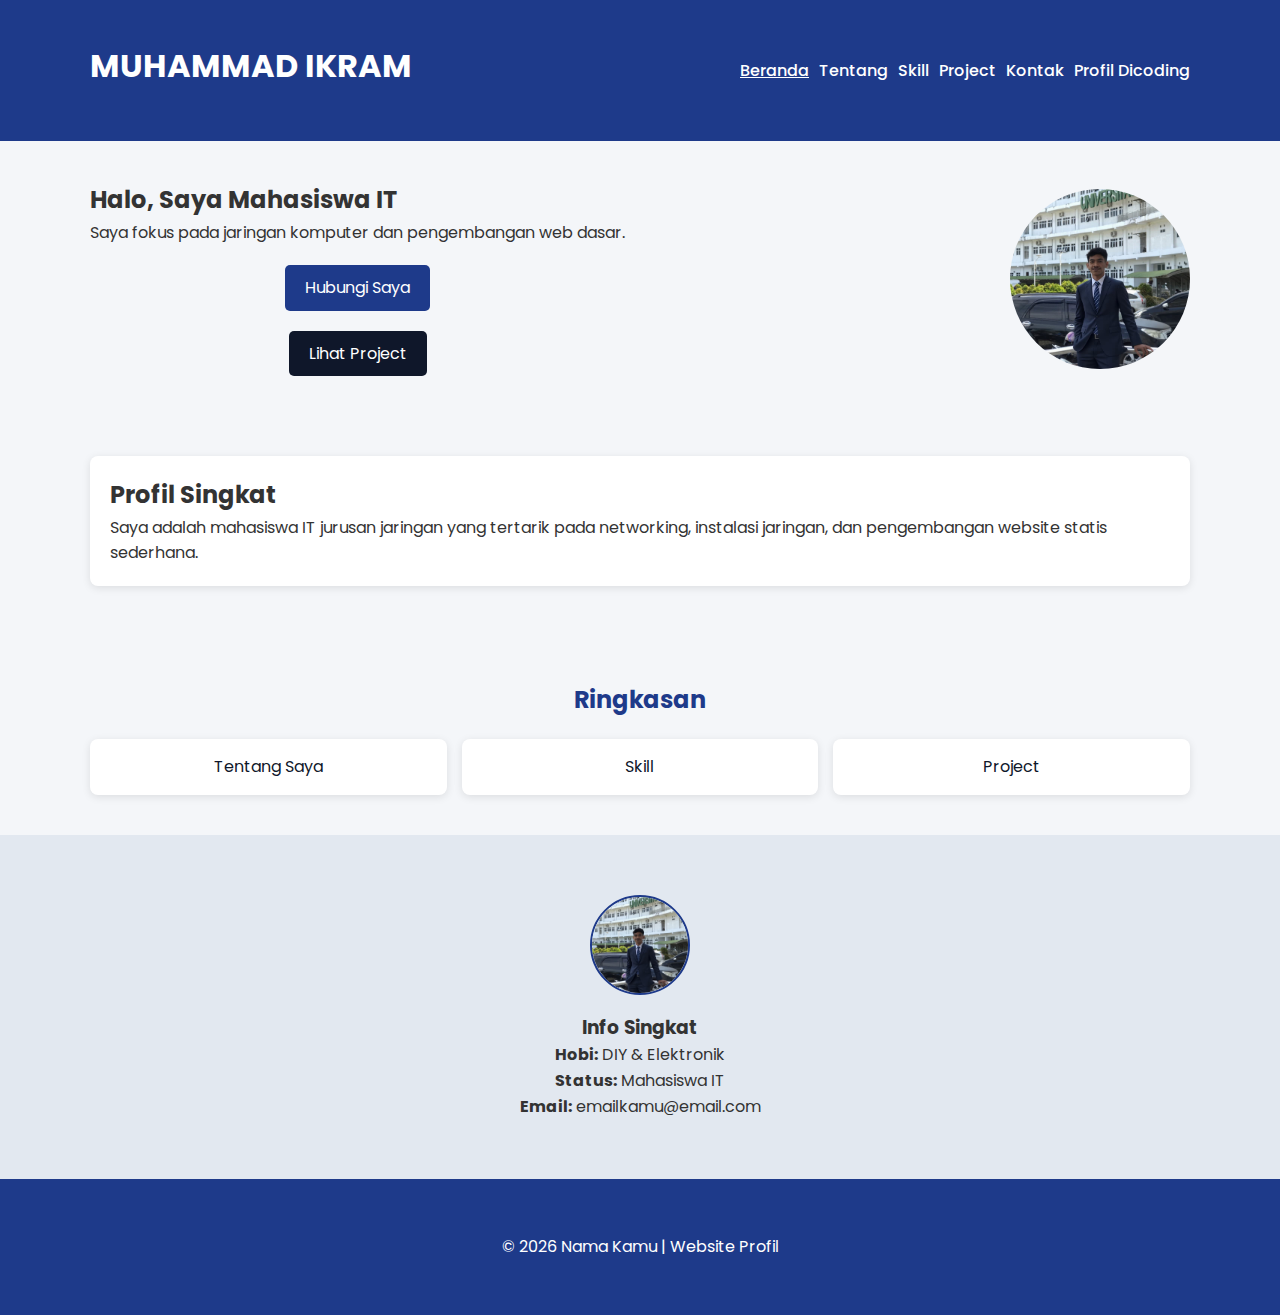
<file: index.html>
<!DOCTYPE html>
<html lang="id">
<head>
  <meta charset="UTF-8">
  <meta name="viewport" content="width=device-width, initial-scale=1.0">
  <title>Website Profil Saya | Beranda</title>
  <link rel="stylesheet" href="css/style.css">
  <link href="https://fonts.googleapis.com/css2?family=Poppins:wght@300;400;600&display=swap" rel="stylesheet">
  <script src="js/script.js" defer></script>
</head>
<body>

<header>
  <div class="container header-container">
    <h1 class="logo">MUHAMMAD IKRAM</h1>
    <button class="menu-toggle" type="button" aria-label="Buka menu" aria-expanded="false">☰</button>
    <nav>
      <ul class="nav-links">
        <li><a href="index.html">Beranda</a></li>
        <li><a href="about.html">Tentang</a></li>
        <li><a href="skills.html">Skill</a></li>
        <li><a href="projects.html">Project</a></li>
        <li><a href="contact.html">Kontak</a></li>
        <li><a href="https://www.dicoding.com/users/USERNAME_DICODING" target="_blank" rel="noopener noreferrer">Profil Dicoding</a></li>
      </ul>
    </nav>
  </div>
</header>

<main>

  <!-- Hero Section -->
  <section class="hero container">
    <div class="hero-text">
      <h2>Halo, Saya Mahasiswa IT</h2>
      <p>Saya fokus pada jaringan komputer dan pengembangan web dasar.</p>
      <div class="cta-row">
        <a href="contact.html" class="btn">Hubungi Saya</a>
        <a href="projects.html" class="btn secondary">Lihat Project</a>
      </div>
    </div>
    <div class="hero-image">
      <img src="profil.jpeg" alt="Foto Profil">
    </div>
  </section>

  <section class="container">
    <article class="project-card">
      <h2>Profil Singkat</h2>
      <p>
        Saya adalah mahasiswa IT jurusan jaringan yang tertarik pada networking,
        instalasi jaringan, dan pengembangan website statis sederhana.
      </p>
    </article>
  </section>

  <!-- Ringkasan -->
  <section class="container">
    <h2 class="section-title">Ringkasan</h2>
    <div class="skill-grid">
      <a class="card" href="about.html">Tentang Saya</a>
      <a class="card" href="skills.html">Skill</a>
      <a class="card" href="projects.html">Project</a>
    </div>
  </section>

</main>

<!-- Aside -->
<aside class="aside">
  <div class="container aside-content">
    <img src="profil.jpeg" alt="Foto Profil Singkat" class="aside-avatar">
    <h3>Info Singkat</h3>
    <p><strong>Hobi:</strong> DIY & Elektronik</p>
    <p><strong>Status:</strong> Mahasiswa IT</p>
    <p><strong>Email:</strong> emailkamu@email.com</p>
  </div>
</aside>

<footer>
  <div class="container">
    <p>© 2026 Nama Kamu | Website Profil</p>
  </div>
</footer>

</body>
</html>
</file>
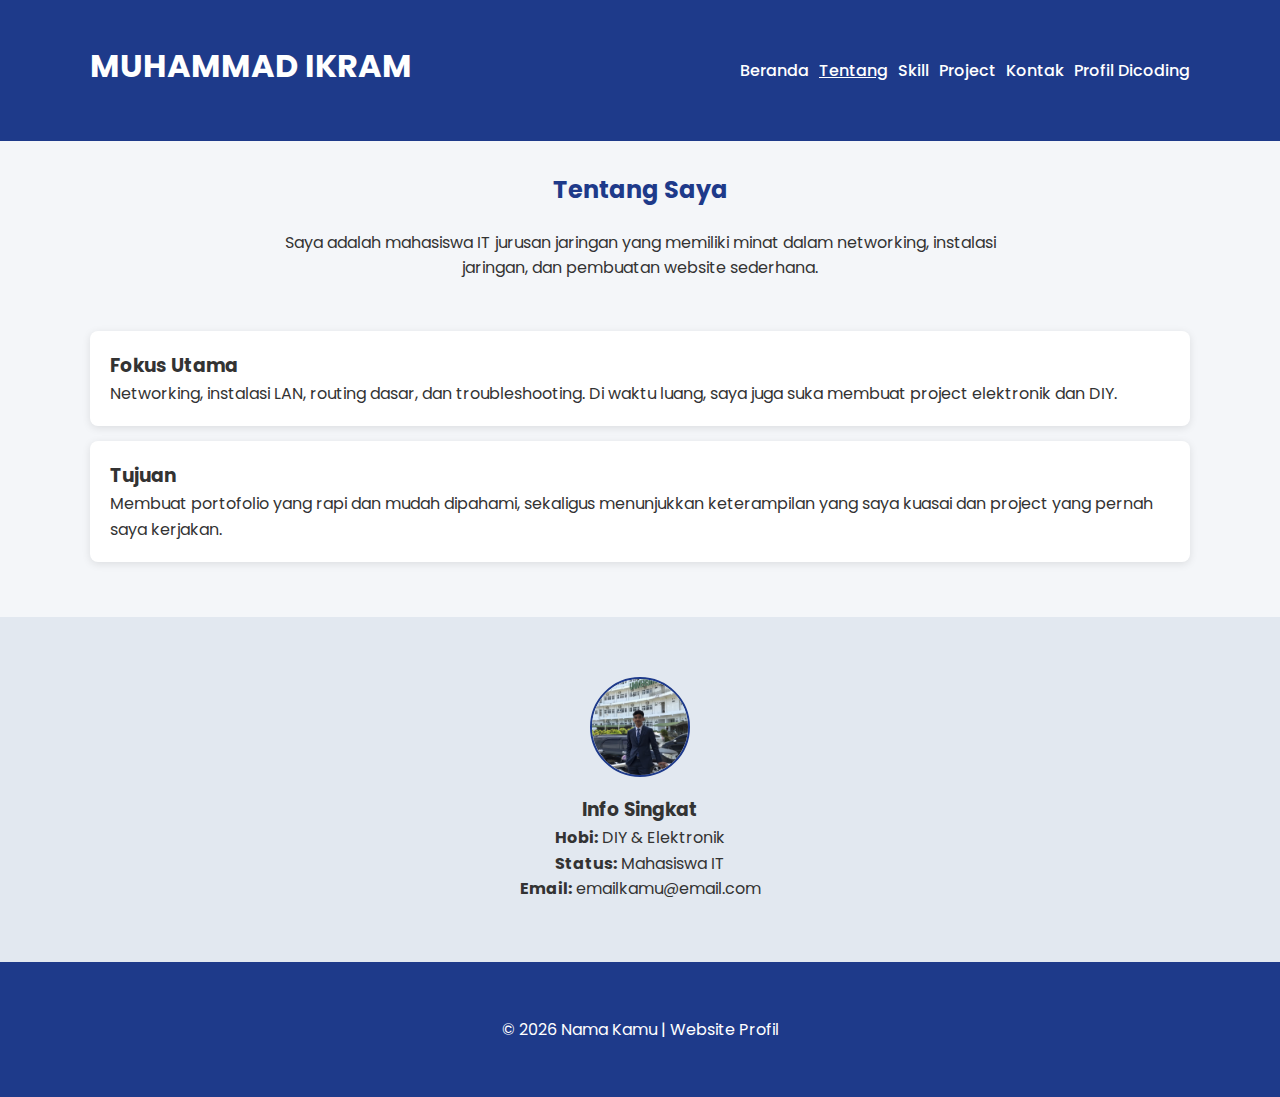
<file: about.html>
<!DOCTYPE html>
<html lang="id">
<head>
  <meta charset="UTF-8">
  <meta name="viewport" content="width=device-width, initial-scale=1.0">
  <title>Website Profil Saya | Tentang</title>
  <link rel="stylesheet" href="css/style.css">
  <link href="https://fonts.googleapis.com/css2?family=Poppins:wght@300;400;600&display=swap" rel="stylesheet">
  <script src="js/script.js" defer></script>
</head>
<body>

<header>
  <div class="container header-container">
    <h1 class="logo">MUHAMMAD IKRAM</h1>
    <button class="menu-toggle" type="button" aria-label="Buka menu" aria-expanded="false">☰</button>
    <nav>
      <ul class="nav-links">
        <li><a href="index.html">Beranda</a></li>
        <li><a href="about.html">Tentang</a></li>
        <li><a href="skills.html">Skill</a></li>
        <li><a href="projects.html">Project</a></li>
        <li><a href="contact.html">Kontak</a></li>
        <li><a href="https://www.dicoding.com/users/USERNAME_DICODING" target="_blank" rel="noopener noreferrer">Profil Dicoding</a></li>
      </ul>
    </nav>
  </div>
</header>

<main>
  <section class="container page-hero">
    <h2 class="section-title">Tentang Saya</h2>
    <p>
      Saya adalah mahasiswa IT jurusan jaringan yang memiliki minat dalam networking,
      instalasi jaringan, dan pembuatan website sederhana.
    </p>
  </section>

  <section class="container">
    <article class="project-card">
      <h3>Fokus Utama</h3>
      <p>
        Networking, instalasi LAN, routing dasar, dan troubleshooting. Di waktu luang,
        saya juga suka membuat project elektronik dan DIY.
      </p>
    </article>

    <article class="project-card">
      <h3>Tujuan</h3>
      <p>
        Membuat portofolio yang rapi dan mudah dipahami, sekaligus menunjukkan
        keterampilan yang saya kuasai dan project yang pernah saya kerjakan.
      </p>
    </article>
  </section>
</main>

<!-- Aside -->
<aside class="aside">
  <div class="container aside-content">
    <img src="profil.jpeg" alt="Foto Profil Singkat" class="aside-avatar">
    <h3>Info Singkat</h3>
    <p><strong>Hobi:</strong> DIY & Elektronik</p>
    <p><strong>Status:</strong> Mahasiswa IT</p>
    <p><strong>Email:</strong> emailkamu@email.com</p>
  </div>
</aside>

<footer>
  <div class="container">
    <p>© 2026 Nama Kamu | Website Profil</p>
  </div>
</footer>

</body>
</html>
</file>
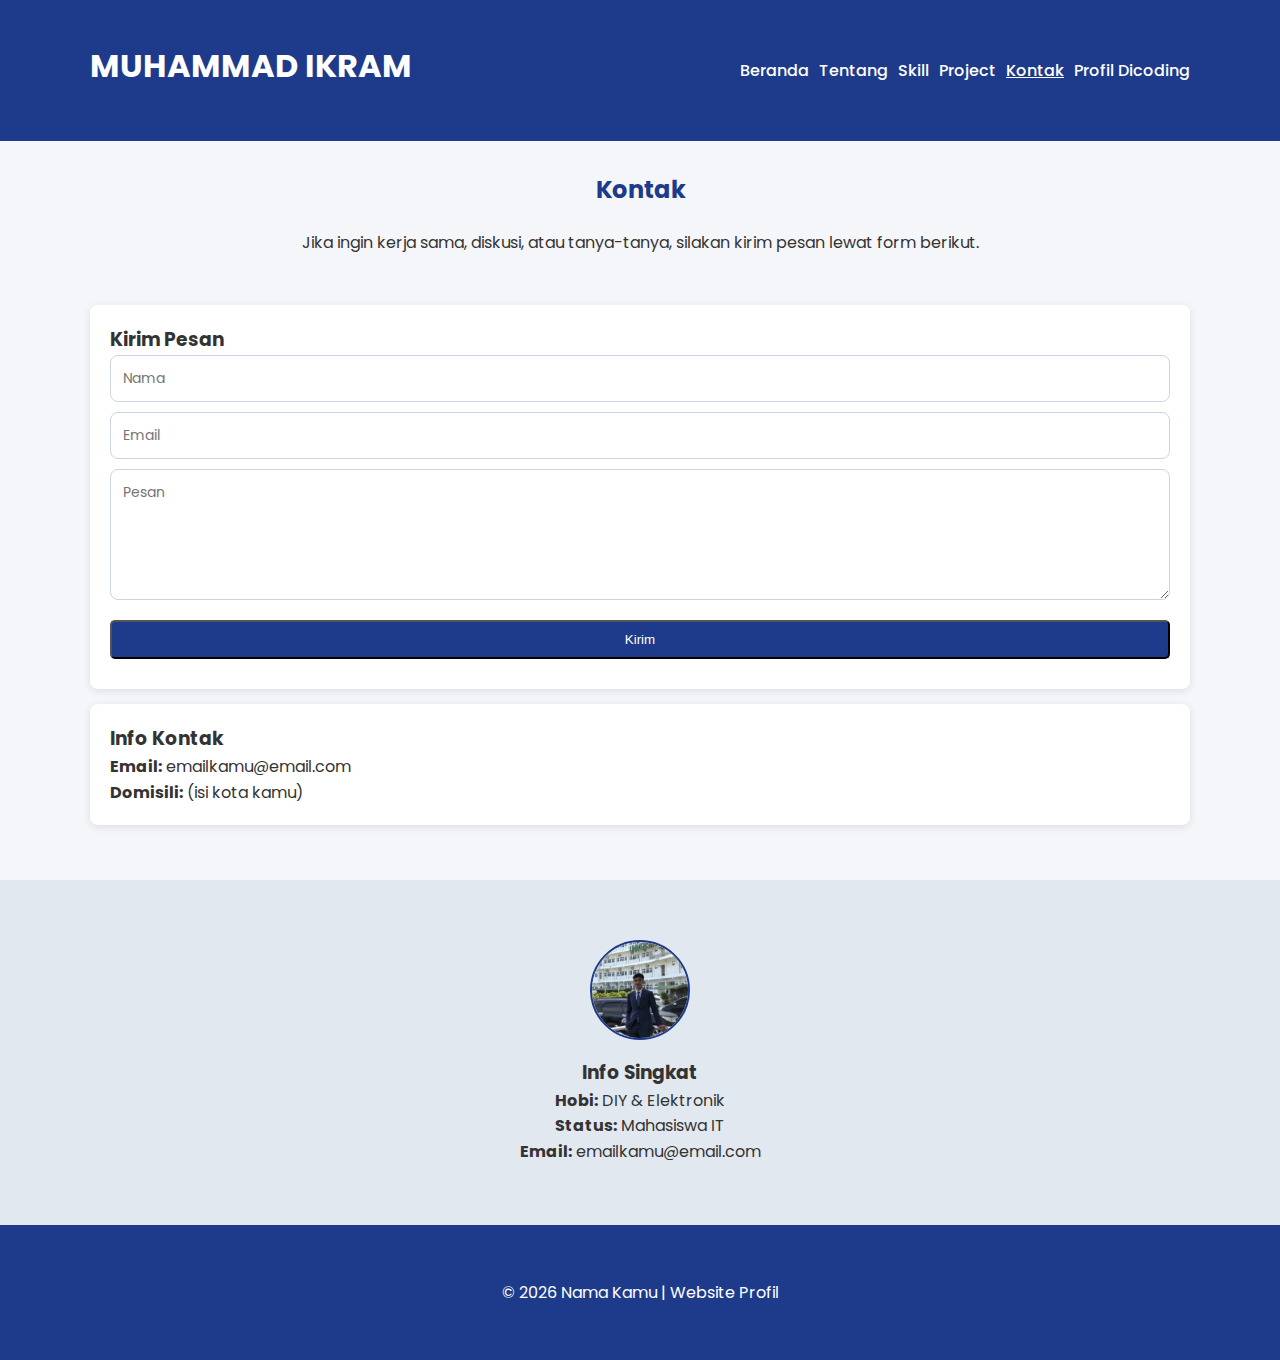
<file: contact.html>
<!DOCTYPE html>
<html lang="id">
<head>
  <meta charset="UTF-8">
  <meta name="viewport" content="width=device-width, initial-scale=1.0">
  <title>Website Profil Saya | Kontak</title>
  <link rel="stylesheet" href="css/style.css">
  <link href="https://fonts.googleapis.com/css2?family=Poppins:wght@300;400;600&display=swap" rel="stylesheet">
  <script src="js/script.js" defer></script>
</head>
<body>

<header>
  <div class="container header-container">
    <h1 class="logo">MUHAMMAD IKRAM</h1>
    <button class="menu-toggle" type="button" aria-label="Buka menu" aria-expanded="false">☰</button>
    <nav>
      <ul class="nav-links">
        <li><a href="index.html">Beranda</a></li>
        <li><a href="about.html">Tentang</a></li>
        <li><a href="skills.html">Skill</a></li>
        <li><a href="projects.html">Project</a></li>
        <li><a href="contact.html">Kontak</a></li>
        <li><a href="https://www.dicoding.com/users/USERNAME_DICODING" target="_blank" rel="noopener noreferrer">Profil Dicoding</a></li>
      </ul>
    </nav>
  </div>
</header>

<main>
  <section class="container page-hero">
    <h2 class="section-title">Kontak</h2>
    <p>
      Jika ingin kerja sama, diskusi, atau tanya-tanya, silakan kirim pesan lewat form berikut.
    </p>
  </section>

  <section class="container">
    <article class="project-card">
      <h3>Kirim Pesan</h3>
      <form id="contactForm">
        <div class="form-stack">
          <input class="input" type="text" name="name" placeholder="Nama" required>
          <input class="input" type="email" name="email" placeholder="Email" required>
          <textarea class="textarea" name="message" rows="5" placeholder="Pesan" required></textarea>
          <button type="submit" class="btn">Kirim</button>
        </div>
        <p id="formMessage" class="form-message"></p>
      </form>
    </article>

    <article class="project-card">
      <h3>Info Kontak</h3>
      <p><strong>Email:</strong> emailkamu@email.com</p>
      <p><strong>Domisili:</strong> (isi kota kamu)</p>
    </article>
  </section>
</main>

<!-- Aside -->
<aside class="aside">
  <div class="container aside-content">
    <img src="profil.jpeg" alt="Foto Profil Singkat" class="aside-avatar">
    <h3>Info Singkat</h3>
    <p><strong>Hobi:</strong> DIY & Elektronik</p>
    <p><strong>Status:</strong> Mahasiswa IT</p>
    <p><strong>Email:</strong> emailkamu@email.com</p>
  </div>
</aside>

<footer>
  <div class="container">
    <p>© 2026 Nama Kamu | Website Profil</p>
  </div>
</footer>

</body>
</html>
</file>
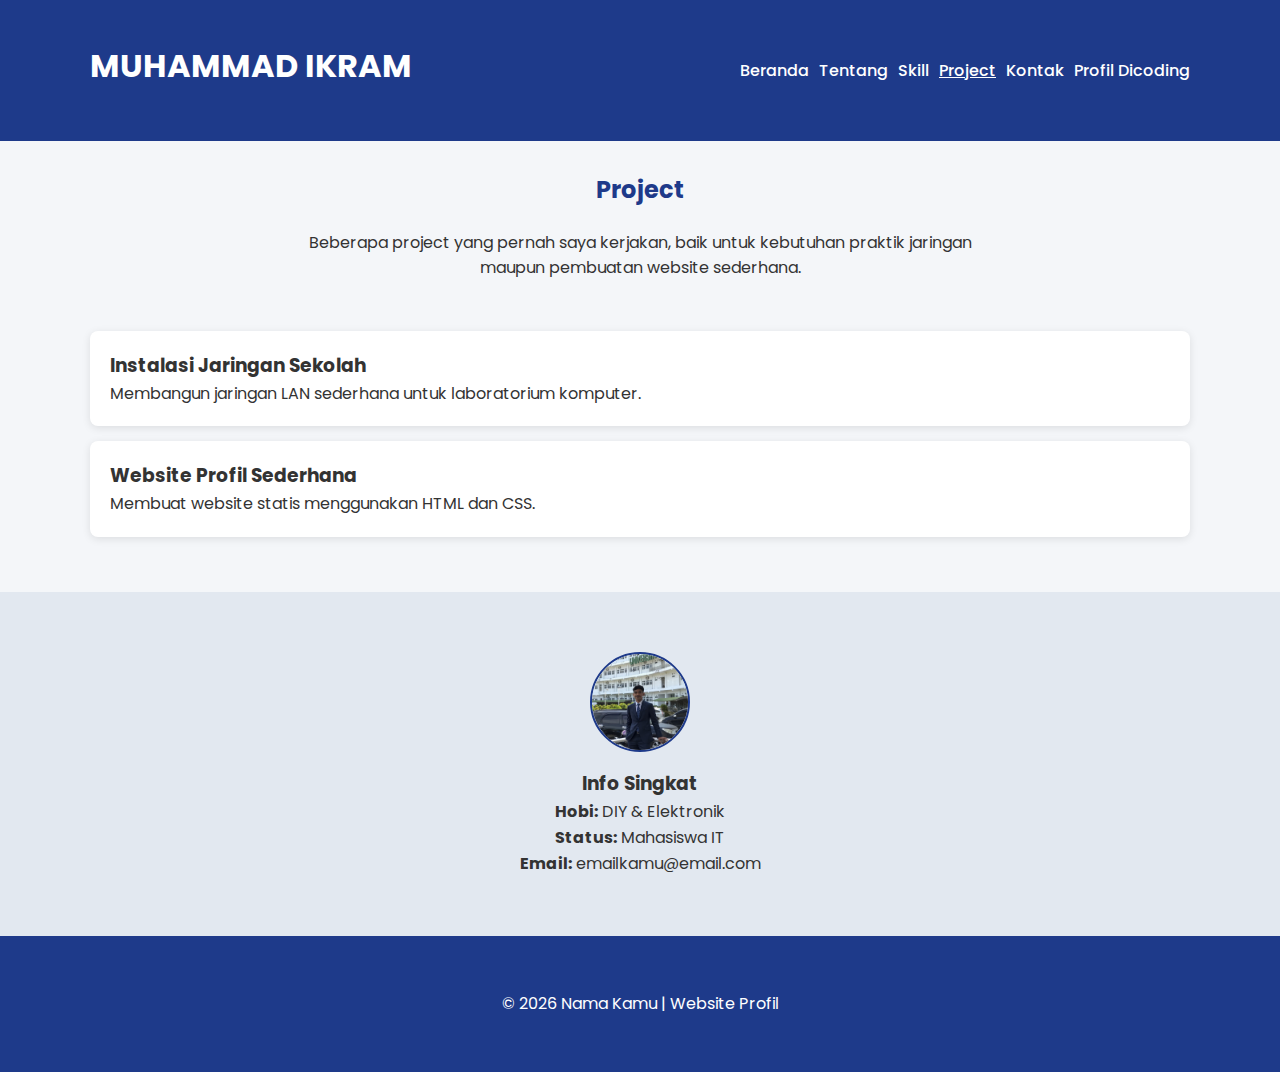
<file: projects.html>
<!DOCTYPE html>
<html lang="id">
<head>
  <meta charset="UTF-8">
  <meta name="viewport" content="width=device-width, initial-scale=1.0">
  <title>Website Profil Saya | Project</title>
  <link rel="stylesheet" href="css/style.css">
  <link href="https://fonts.googleapis.com/css2?family=Poppins:wght@300;400;600&display=swap" rel="stylesheet">
  <script src="js/script.js" defer></script>
</head>
<body>

<header>
  <div class="container header-container">
    <h1 class="logo">MUHAMMAD IKRAM</h1>
    <button class="menu-toggle" type="button" aria-label="Buka menu" aria-expanded="false">☰</button>
    <nav>
      <ul class="nav-links">
        <li><a href="index.html">Beranda</a></li>
        <li><a href="about.html">Tentang</a></li>
        <li><a href="skills.html">Skill</a></li>
        <li><a href="projects.html">Project</a></li>
        <li><a href="contact.html">Kontak</a></li>
        <li><a href="https://www.dicoding.com/users/USERNAME_DICODING" target="_blank" rel="noopener noreferrer">Profil Dicoding</a></li>
      </ul>
    </nav>
  </div>
</header>

<main>
  <section class="container page-hero">
    <h2 class="section-title">Project</h2>
    <p>
      Beberapa project yang pernah saya kerjakan, baik untuk kebutuhan praktik jaringan
      maupun pembuatan website sederhana.
    </p>
  </section>

  <section class="container">
    <article class="project-card">
      <h3>Instalasi Jaringan Sekolah</h3>
      <p>Membangun jaringan LAN sederhana untuk laboratorium komputer.</p>
    </article>

    <article class="project-card">
      <h3>Website Profil Sederhana</h3>
      <p>Membuat website statis menggunakan HTML dan CSS.</p>
    </article>
  </section>
</main>

<!-- Aside -->
<aside class="aside">
  <div class="container aside-content">
    <img src="profil.jpeg" alt="Foto Profil Singkat" class="aside-avatar">
    <h3>Info Singkat</h3>
    <p><strong>Hobi:</strong> DIY & Elektronik</p>
    <p><strong>Status:</strong> Mahasiswa IT</p>
    <p><strong>Email:</strong> emailkamu@email.com</p>
  </div>
</aside>

<footer>
  <div class="container">
    <p>© 2026 Nama Kamu | Website Profil</p>
  </div>
</footer>

</body>
</html>
</file>
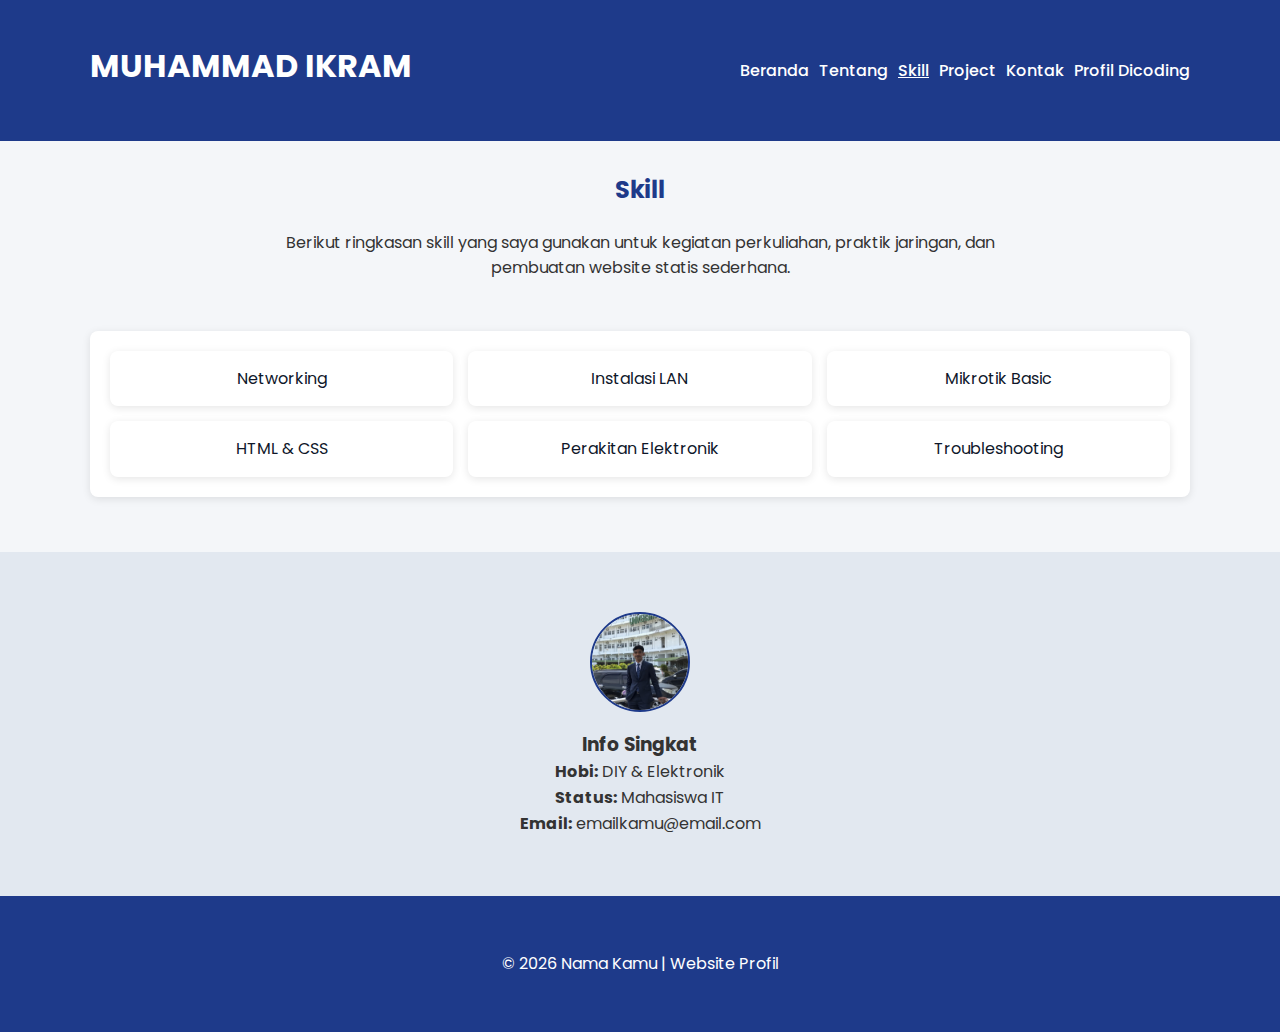
<file: skills.html>
<!DOCTYPE html>
<html lang="id">
<head>
  <meta charset="UTF-8">
  <meta name="viewport" content="width=device-width, initial-scale=1.0">
  <title>Website Profil Saya | Skill</title>
  <link rel="stylesheet" href="css/style.css">
  <link href="https://fonts.googleapis.com/css2?family=Poppins:wght@300;400;600&display=swap" rel="stylesheet">
  <script src="js/script.js" defer></script>
</head>
<body>

<header>
  <div class="container header-container">
    <h1 class="logo">MUHAMMAD IKRAM</h1>
    <button class="menu-toggle" type="button" aria-label="Buka menu" aria-expanded="false">☰</button>
    <nav>
      <ul class="nav-links">
        <li><a href="index.html">Beranda</a></li>
        <li><a href="about.html">Tentang</a></li>
        <li><a href="skills.html">Skill</a></li>
        <li><a href="projects.html">Project</a></li>
        <li><a href="contact.html">Kontak</a></li>
        <li><a href="https://www.dicoding.com/users/USERNAME_DICODING" target="_blank" rel="noopener noreferrer">Profil Dicoding</a></li>
      </ul>
    </nav>
  </div>
</header>

<main>
  <section class="container page-hero">
    <h2 class="section-title">Skill</h2>
    <p>
      Berikut ringkasan skill yang saya gunakan untuk kegiatan perkuliahan, praktik jaringan,
      dan pembuatan website statis sederhana.
    </p>
  </section>

  <section class="container">
    <article class="project-card">
      <div class="skill-grid">
        <div class="card">Networking</div>
        <div class="card">Instalasi LAN</div>
        <div class="card">Mikrotik Basic</div>
        <div class="card">HTML & CSS</div>
        <div class="card">Perakitan Elektronik</div>
        <div class="card">Troubleshooting</div>
      </div>
    </article>
  </section>
</main>

<!-- Aside -->
<aside class="aside">
  <div class="container aside-content">
    <img src="profil.jpeg" alt="Foto Profil Singkat" class="aside-avatar">
    <h3>Info Singkat</h3>
    <p><strong>Hobi:</strong> DIY & Elektronik</p>
    <p><strong>Status:</strong> Mahasiswa IT</p>
    <p><strong>Email:</strong> emailkamu@email.com</p>
  </div>
</aside>

<footer>
  <div class="container">
    <p>© 2026 Nama Kamu | Website Profil</p>
  </div>
</footer>

</body>
</html>
</file>
<file: css/style.css>
* {
    margin: 0;
    padding: 0;
    box-sizing: border-box;
  }
  
  body {
    font-family: 'Poppins', sans-serif;
    line-height: 1.6;
    background-color: #f4f6f9;
    color: #333;
  }
  
  .container {
    width: 90%;
    max-width: 1100px;
    margin: auto;
    padding: 40px 0;
  }
  
  header {
    background: #1e3a8a;
    color: #fff;
  }
  
  .header-container {
    display: flex;
    flex-direction: column;
    align-items: center;
  }
  
  .logo {
    margin-bottom: 10px;
  }
  
  .nav-links {
    list-style: none;
    display: none;
    flex-direction: column;
    gap: 10px;
    width: 100%;
    padding: 10px 0 0;
  }

  .nav-links.open {
    display: flex;
  }
  
  .nav-links a {
    color: #fff;
    text-decoration: none;
    font-weight: 500;
  }
  
  .nav-links a:hover {
    text-decoration: underline;
  }

  .nav-links a.active {
    text-decoration: underline;
  }

  .menu-toggle {
    display: inline-flex;
    align-items: center;
    justify-content: center;
    width: 44px;
    height: 44px;
    border: 1px solid rgba(255,255,255,0.35);
    border-radius: 10px;
    background: rgba(255,255,255,0.08);
    color: #fff;
    cursor: pointer;
    margin-top: 10px;
  }
  
  .hero {
    display: flex;
    flex-direction: column;
    gap: 20px;
    align-items: center;
    text-align: center;
  }

  .hero-image {
    display: flex;
    align-items: center;
    justify-content: center;
  }
  
  .hero img {
    width: 180px;
    height: 180px;
    border-radius: 50%;
    object-fit: cover;
  }
  
  .btn {
    display: inline-block;
    padding: 10px 20px;
    background: #1e3a8a;
    color: #fff;
    text-decoration: none;
    border-radius: 5px;
    margin-top: 10px;
  }
  
  .section-title {
    margin-bottom: 20px;
    text-align: center;
    color: #1e3a8a;
  }
  
  .skill-grid {
    display: grid;
    grid-template-columns: 1fr;
    gap: 15px;
  }
  
  .card {
    background: #fff;
    padding: 15px;
    text-align: center;
    border-radius: 8px;
    box-shadow: 0 2px 8px rgba(0,0,0,0.1);
    color: #0f172a;
    text-decoration: none;
    display: block;
    transition: box-shadow 0.2s ease, transform 0.2s ease;
  }

  .card:hover {
    box-shadow: 0 6px 16px rgba(0,0,0,0.12);
    transform: translateY(-2px);
  }
  
  .project-card {
    background: #fff;
    padding: 20px;
    margin-bottom: 15px;
    border-radius: 8px;
    box-shadow: 0 2px 8px rgba(0,0,0,0.1);
  }

  .form-stack {
    display: flex;
    flex-direction: column;
    gap: 10px;
  }

  .input,
  .textarea {
    padding: 12px;
    border-radius: 8px;
    border: 1px solid #cbd5e1;
    font-family: inherit;
    font-size: 14px;
  }

  .textarea {
    resize: vertical;
    min-height: 120px;
  }

  .form-message {
    margin-top: 10px;
    color: #1e3a8a;
    font-weight: 500;
  }
  
  .aside {
    background: #e2e8f0;
    padding: 20px 0;
  }
  
  .aside-content {
    text-align: center;
  }

  .aside-avatar {
    width: 100px;
    height: 100px;
    border-radius: 50%;
    object-fit: cover;
    margin-bottom: 10px;
    border: 2px solid #1e3a8a;
  }
  
  footer {
    background: #1e3a8a;
    color: #fff;
    text-align: center;
    padding: 15px 0;
  }

  .page-hero {
    text-align: center;
    padding: 30px 0 10px;
  }

  .page-hero p {
    max-width: 720px;
    margin: 10px auto 0;
  }

  .cta-row {
    display: flex;
    flex-direction: column;
    gap: 10px;
    align-items: center;
    margin-top: 10px;
  }

  .btn.secondary {
    background: #0f172a;
  }
  
  /* Responsive Tablet & Desktop */
  @media (min-width: 768px) {
  
    .header-container {
      flex-direction: row;
      justify-content: space-between;
    }
  
    .nav-links {
      display: flex;
      flex-direction: row;
      width: auto;
      padding: 0;
    }

    .menu-toggle {
      display: none;
    }
  
    .hero {
      flex-direction: row;
      justify-content: space-between;
      text-align: left;
    }
  
    .skill-grid {
      grid-template-columns: repeat(3, 1fr);
    }
  
  }
</file>
